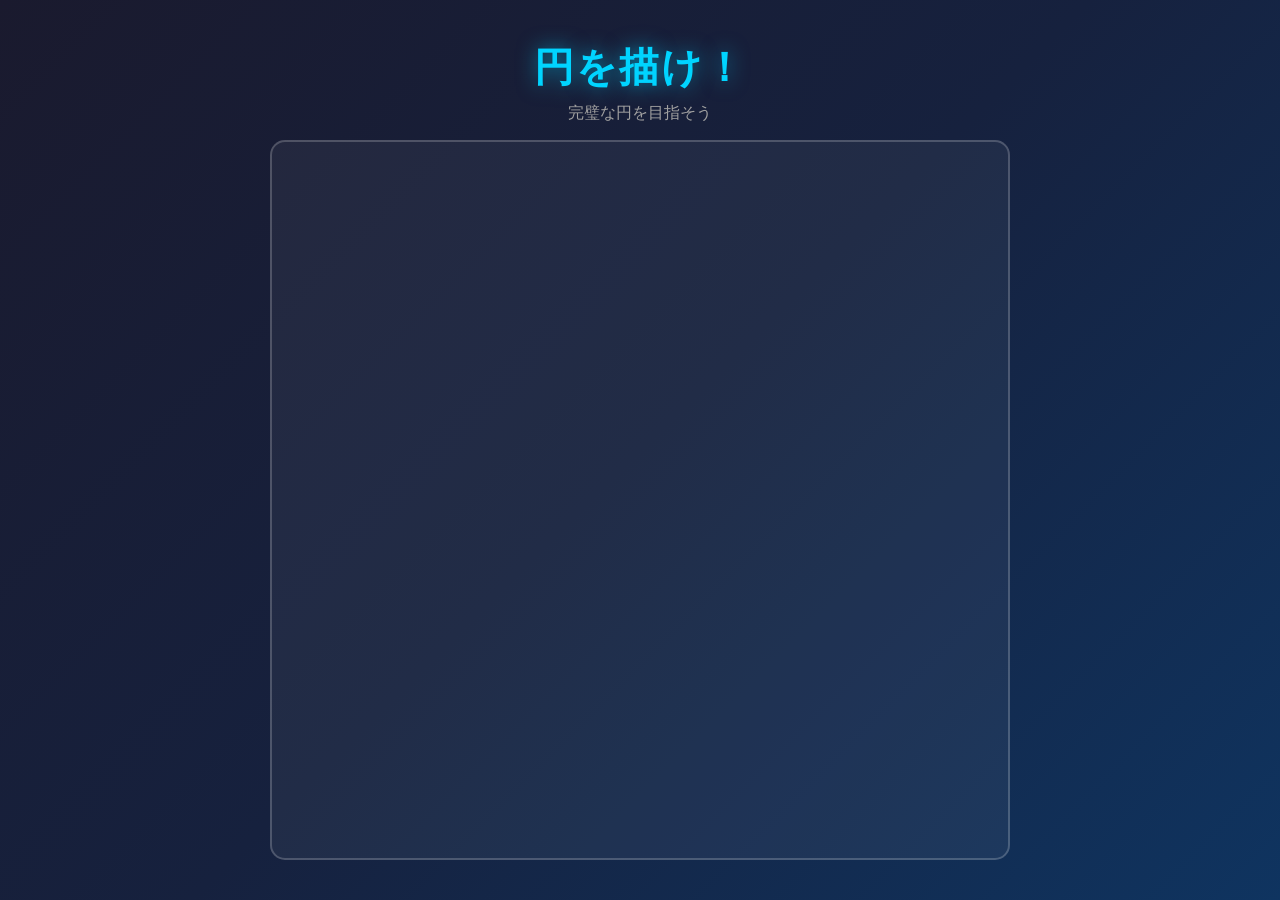
<file: index.html>
<!DOCTYPE html>
<html lang="ja">

<head>
    <!-- Google tag (gtag.js) -->
    <script async src="https://www.googletagmanager.com/gtag/js?id=G-5MNPHQSYS0"></script>
    <script>
        window.dataLayer = window.dataLayer || [];
        function gtag(){dataLayer.push(arguments);}
        gtag('js', new Date());
        
        gtag('config', 'G-5MNPHQSYS0');
    </script>

    <meta charset="UTF-8">
    <meta name="viewport"
        content="width=device-width, initial-scale=1.0, user-scalable=no, maximum-scale=1.0, minimum-scale=1.0">
    <meta name="apple-mobile-web-app-capable" content="yes">
    <meta name="apple-mobile-web-app-status-bar-style" content="black-translucent">
    <meta name="format-detection" content="telephone=no">

    <!-- 一般的なメタタグ -->
    <meta name="description" content="スマートフォンで楽しむ円描画ゲーム。大きくて綺麗な円を素早く描いて高得点を目指そう！">
    <meta name="keywords" content="円描画,ゲーム,スマートフォン,スキルゲーム,無料ゲーム">
    <meta name="author" content="円を描け！">

    <title>円を描け！</title>

    <!-- 正規URL -->
    <link rel="canonical" href="https://circle-drawing.nog.cc/">

    <!-- OGP (Open Graph Protocol) メタタグ -->
    <meta property="og:title" content="円を描け！ - 完璧な円を目指すスキルゲーム">
    <meta property="og:description" content="スマートフォンで楽しむ円描画ゲーム。大きくて綺麗な円を素早く描いて高得点を目指そう！">
    <meta property="og:type" content="website">
    <meta property="og:url" content="https://circle-drawing.nog.cc/">
    <meta property="og:image" content="https://circle-drawing.nog.cc/images/ogp-image.png">
    <meta property="og:image:width" content="1200">
    <meta property="og:image:height" content="630">
    <meta property="og:image:alt" content="円を描け！ゲーム画面">
    <meta property="og:site_name" content="円を描け！">
    <meta property="og:locale" content="ja_JP">

    <!-- Twitter Card メタタグ -->
    <meta name="twitter:card" content="summary_large_image">
    <meta name="twitter:title" content="円を描け！ - 完璧な円を目指すスキルゲーム">
    <meta name="twitter:description" content="スマートフォンで楽しむ円描画ゲーム。大きくて綺麗な円を素早く描いて高得点を目指そう！">
    <meta name="twitter:image" content="https://circle-drawing.nog.cc/images/ogp-image.png">
    <meta name="twitter:image:alt" content="円を描け！ゲーム画面">

    <!-- PWA マニフェスト -->
    <link rel="manifest" href="manifest.json">

    <!-- Apple Touch Icon -->
    <link rel="apple-touch-icon" href="icons/icon-180.svg">
    <link rel="apple-touch-icon" sizes="180x180" href="icons/icon-180.svg">

    <!-- 標準的なファビコン -->
    <link rel="icon" type="image/svg+xml" href="icons/icon-192.svg">
    <link rel="icon" type="image/svg+xml" sizes="192x192" href="icons/icon-192.svg">
    <link rel="icon" type="image/svg+xml" sizes="512x512" href="icons/icon-512.svg">

    <!-- PWA用メタタグ -->
    <meta name="theme-color" content="#1a1a2e">
    <meta name="apple-mobile-web-app-title" content="円描画ゲーム">

    <link rel="stylesheet" href="styles.css">
</head>

<body>
    <div class="game-container">
        <!-- メインゲームエリア -->
        <main class="game-area">
            <!-- ゲームタイトル -->
            <div class="game-title">
                <h1>円を描け！</h1>
                <p class="game-subtitle">完璧な円を目指そう</p>
            </div>

            <canvas id="gameCanvas" class="drawing-canvas"></canvas>

            <!-- 結果表示モーダル -->
            <div class="result-modal" id="resultModal">
                <div class="result-content">
                    <!-- 結果画面タイトル -->
                    <div class="result-title">
                        <h2>円を描け！</h2>
                    </div>

                    <!-- 描いた円のプレビュー -->
                    <div class="circle-preview">
                        <canvas id="previewCanvas" class="preview-canvas"></canvas>
                    </div>

                    <!-- スコア表示 -->
                    <div class="score-section">
                        <div class="main-score">
                            <span class="score-value" id="mainScore">0</span>
                            <span class="score-label">点</span>
                        </div>

                        <!-- スコア内訳（10段階評価） -->
                        <div class="score-breakdown-compact" id="scoreBreakdown">
                            <div class="score-item-compact">
                                <span class="score-item-label">円形度</span>
                                <span class="score-item-value" id="circularityScore">0</span>
                            </div>
                            <div class="score-item-compact">
                                <span class="score-item-label">始点終点距離</span>
                                <span class="score-item-value" id="closureScore">0</span>
                            </div>
                            <div class="score-item-compact">
                                <span class="score-item-label">滑らかさ</span>
                                <span class="score-item-value" id="smoothnessScore">0</span>
                            </div>
                        </div>

                        <!-- 評価メッセージ -->
                        <div class="evaluation-message" id="evaluationMessage">
                            素晴らしい円です！
                        </div>
                    </div>

                    <!-- アクションボタン -->
                    <div class="action-buttons">
                        <button class="share-direct-button" id="shareDirectButton">📱 シェア</button>
                        <button class="next-button" id="nextButton">次の円を描く</button>
                    </div>
                </div>
            </div>
        </main>
    </div>

    <!-- キャッシュバスティング用タイムスタンプ（Kiro Hookで自動更新） -->
    <script>
        // このタイムスタンプはJSファイル保存時にKiro Hookで自動更新されます
        window.CACHE_BUSTER = 1762587082665;
    </script>

    <!-- JavaScript ファイル -->
    <script>
        // スクリプトを動的に読み込み
        const scripts = [
            'js/DrawingEngine.js',
            'js/ScoreCalculator.js',
            'js/UIManager.js',
            'js/GameController.js',
            'js/main.js'
        ];
        
        scripts.forEach(src => {
            document.write(`<script src="${src}?v=${window.CACHE_BUSTER}" onerror="console.error('${src} の読み込みに失敗しました')"><\/script>`);
        });
    </script>

    <!-- エラーハンドリング -->
    <script>
        window.addEventListener('error', function (e) {
            console.error('グローバルエラー:', e.error);
            console.error('ファイル:', e.filename);
            console.error('行:', e.lineno);
            console.error('列:', e.colno);
        });

        window.addEventListener('unhandledrejection', function (e) {
            console.error('未処理のPromise拒否:', e.reason);
        });

        // ファイル読み込み完了の確認
        document.addEventListener('DOMContentLoaded', function () {
            console.log('DOM読み込み完了');
            console.log('現在のURL:', window.location.href);
            console.log('プロトコル:', window.location.protocol);

            if (window.location.protocol === 'file:') {
                console.warn('ファイルプロトコルで開かれています。HTTPサーバーでの実行を推奨します。');
            }
        });
    </script>
</body>

</html>
</file>
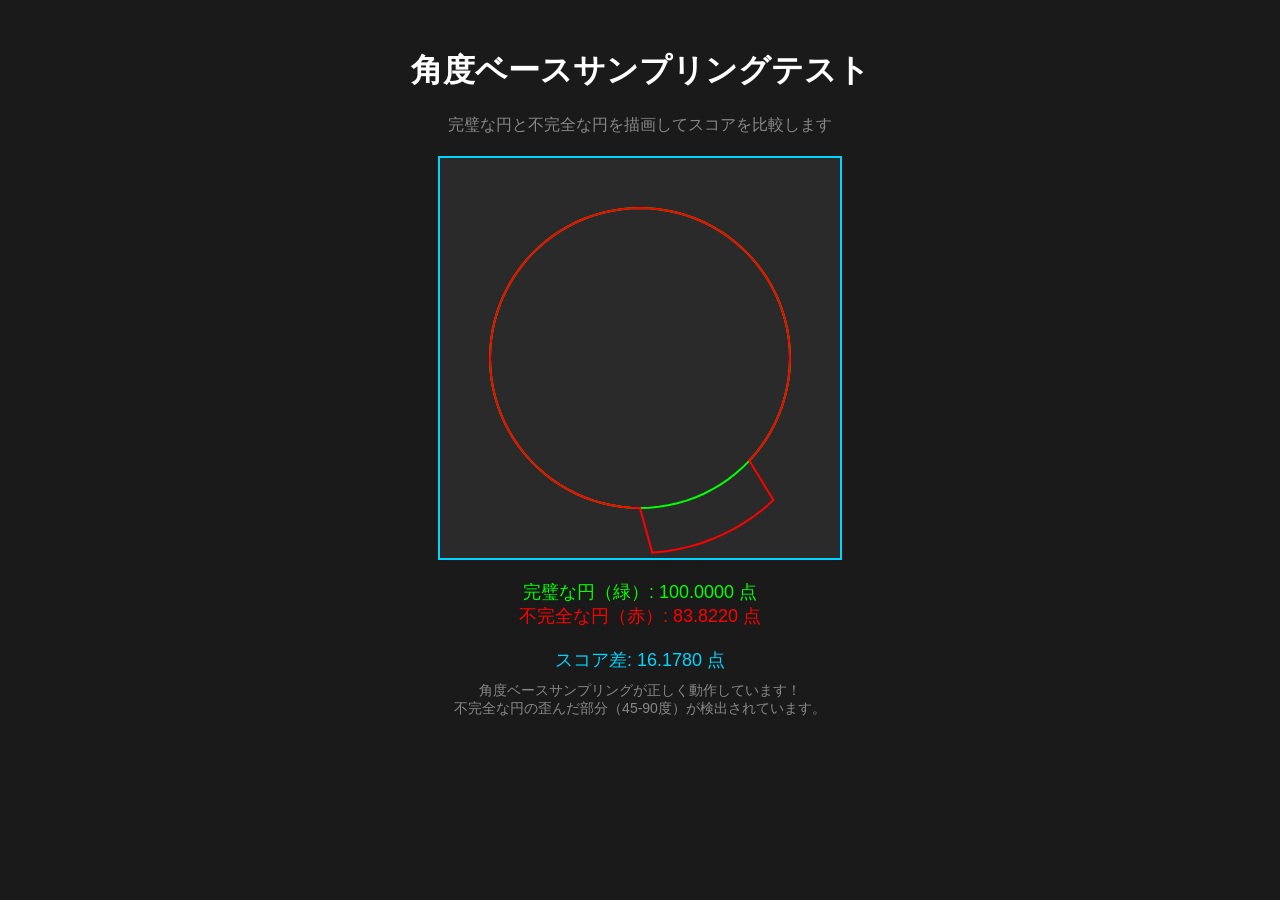
<file: test-angle-sampling.html>
<!DOCTYPE html>
<html lang="ja">
<head>
    <meta charset="UTF-8">
    <meta name="viewport" content="width=device-width, initial-scale=1.0">
    <title>角度ベースサンプリングテスト</title>
    <style>
        body {
            font-family: Arial, sans-serif;
            padding: 20px;
            background: #1a1a1a;
            color: #fff;
        }
        #canvas {
            border: 2px solid #00d4ff;
            background: #2a2a2a;
            display: block;
            margin: 20px auto;
        }
        .result {
            text-align: center;
            margin: 20px;
            font-size: 18px;
        }
        .info {
            text-align: center;
            color: #888;
            margin: 10px;
        }
    </style>
</head>
<body>
    <h1 style="text-align: center;">角度ベースサンプリングテスト</h1>
    <div class="info">完璧な円と不完全な円を描画してスコアを比較します</div>
    <canvas id="canvas" width="400" height="400"></canvas>
    <div class="result" id="result"></div>

    <script src="js/ScoreCalculator.js"></script>
    <script>
        const canvas = document.getElementById('canvas');
        const ctx = canvas.getContext('2d');
        const calculator = new ScoreCalculator(canvas);

        // テスト1: 完璧な円を生成
        function generatePerfectCircle(centerX, centerY, radius, numPoints) {
            const points = [];
            for (let i = 0; i < numPoints; i++) {
                const angle = (i / numPoints) * 2 * Math.PI;
                points.push({
                    x: centerX + radius * Math.cos(angle),
                    y: centerY + radius * Math.sin(angle)
                });
            }
            return points;
        }

        // テスト2: 不完全な円を生成（一部が歪んでいる）
        function generateImperfectCircle(centerX, centerY, radius, numPoints) {
            const points = [];
            for (let i = 0; i < numPoints; i++) {
                const angle = (i / numPoints) * 2 * Math.PI;
                // 特定の角度範囲で半径を変化させる
                let r = radius;
                if (angle > Math.PI / 4 && angle < Math.PI / 2) {
                    r = radius * 1.3; // 45度から90度の範囲で30%大きく
                }
                points.push({
                    x: centerX + r * Math.cos(angle),
                    y: centerY + r * Math.sin(angle)
                });
            }
            return points;
        }

        // 円を描画
        function drawCircle(points, color) {
            ctx.strokeStyle = color;
            ctx.lineWidth = 2;
            ctx.beginPath();
            ctx.moveTo(points[0].x, points[0].y);
            for (let i = 1; i < points.length; i++) {
                ctx.lineTo(points[i].x, points[i].y);
            }
            ctx.closePath();
            ctx.stroke();
        }

        // テスト実行
        const centerX = 200;
        const centerY = 200;
        const radius = 150;
        const numPoints = 100;

        // 完璧な円
        const perfectCircle = generatePerfectCircle(centerX, centerY, radius, numPoints);
        drawCircle(perfectCircle, '#00ff00');

        // 不完全な円
        const imperfectCircle = generateImperfectCircle(centerX, centerY, radius, numPoints);
        drawCircle(imperfectCircle, '#ff0000');

        // スコア計算
        const center = calculator.calculateCenter(perfectCircle);
        const avgRadius = calculator.calculateAverageRadius(perfectCircle, center);
        
        const perfectScore = calculator.calculateCircularity(perfectCircle, center, avgRadius);
        
        const center2 = calculator.calculateCenter(imperfectCircle);
        const avgRadius2 = calculator.calculateAverageRadius(imperfectCircle, center2);
        const imperfectScore = calculator.calculateCircularity(imperfectCircle, center2, avgRadius2);

        // 結果表示
        document.getElementById('result').innerHTML = `
            <div style="color: #00ff00;">完璧な円（緑）: ${perfectScore.toFixed(4)} 点</div>
            <div style="color: #ff0000;">不完全な円（赤）: ${imperfectScore.toFixed(4)} 点</div>
            <div style="color: #00d4ff; margin-top: 20px;">
                スコア差: ${(perfectScore - imperfectScore).toFixed(4)} 点
            </div>
            <div style="color: #888; margin-top: 10px; font-size: 14px;">
                角度ベースサンプリングが正しく動作しています！<br>
                不完全な円の歪んだ部分（45-90度）が検出されています。
            </div>
        `;
    </script>
</body>
</html>
</file>
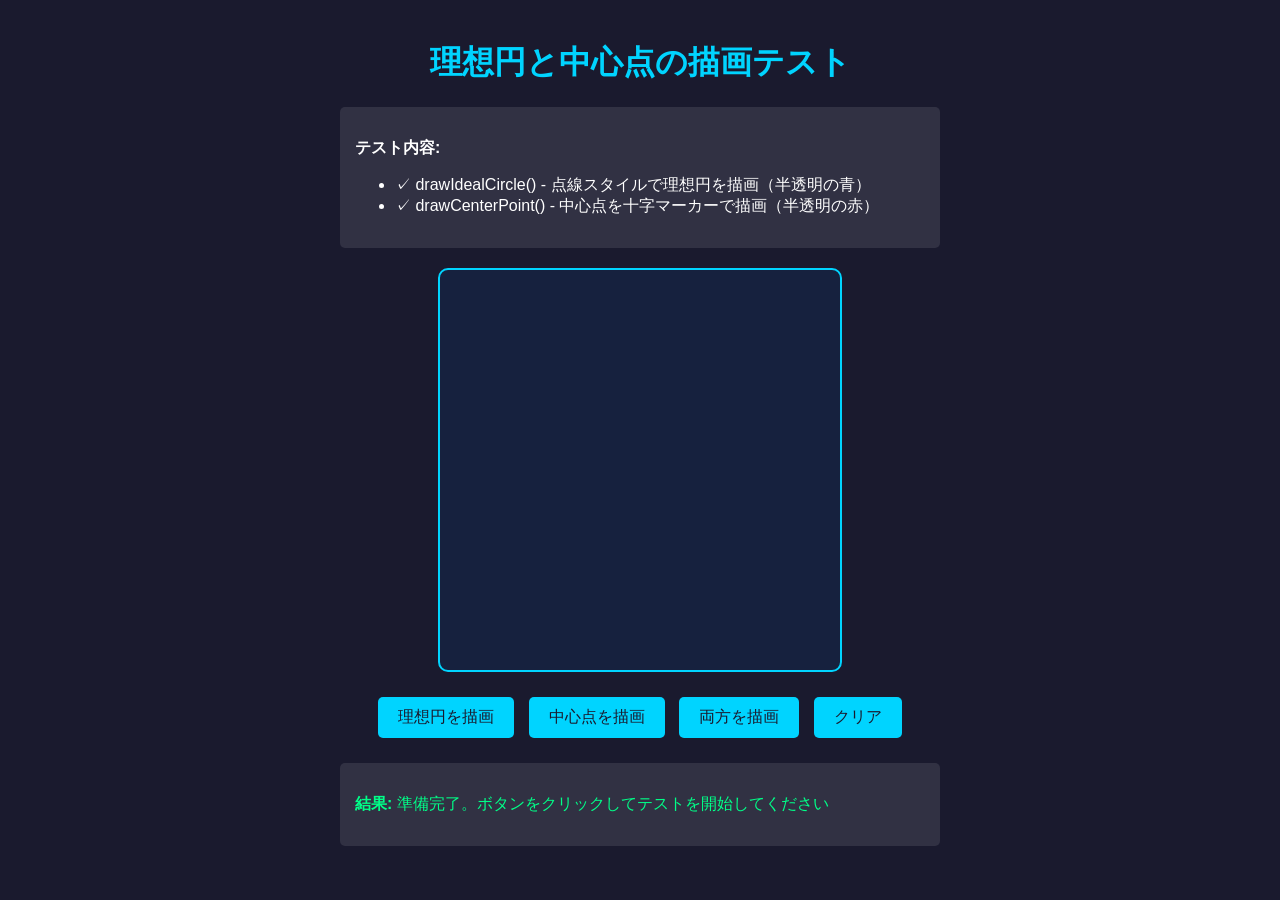
<file: test-drawing-feedback.html>
<!DOCTYPE html>
<html lang="ja">

<head>
    <meta charset="UTF-8">
    <meta name="viewport" content="width=device-width, initial-scale=1.0">
    <title>理想円と中心点の描画テスト</title>
    <style>
        body {
            margin: 0;
            padding: 20px;
            background: #1a1a2e;
            color: white;
            font-family: Arial, sans-serif;
        }

        .container {
            max-width: 600px;
            margin: 0 auto;
        }

        h1 {
            text-align: center;
            color: #00d4ff;
        }

        canvas {
            display: block;
            margin: 20px auto;
            background: #16213e;
            border: 2px solid #00d4ff;
            border-radius: 10px;
        }

        .controls {
            text-align: center;
            margin: 20px 0;
        }

        button {
            padding: 10px 20px;
            margin: 5px;
            background: #00d4ff;
            color: #1a1a2e;
            border: none;
            border-radius: 5px;
            cursor: pointer;
            font-size: 16px;
        }

        button:hover {
            background: #00a8cc;
        }

        .info {
            background: rgba(255, 255, 255, 0.1);
            padding: 15px;
            border-radius: 5px;
            margin: 20px 0;
        }

        .success {
            color: #00ff88;
        }
    </style>
</head>

<body>
    <div class="container">
        <h1>理想円と中心点の描画テスト</h1>

        <div class="info">
            <p><strong>テスト内容:</strong></p>
            <ul>
                <li>✓ drawIdealCircle() - 点線スタイルで理想円を描画（半透明の青）</li>
                <li>✓ drawCenterPoint() - 中心点を十字マーカーで描画（半透明の赤）</li>
            </ul>
        </div>

        <canvas id="testCanvas" width="400" height="400"></canvas>

        <div class="controls">
            <button onclick="testIdealCircle()">理想円を描画</button>
            <button onclick="testCenterPoint()">中心点を描画</button>
            <button onclick="testBoth()">両方を描画</button>
            <button onclick="clearCanvas()">クリア</button>
        </div>

        <div class="info" id="result">
            <p><strong>結果:</strong> ボタンをクリックしてテストを開始してください</p>
        </div>
    </div>

    <script src="js/DrawingEngine.js"></script>
    <script>
        const canvas = document.getElementById('testCanvas');
        const drawingEngine = new DrawingEngine(canvas);
        const resultDiv = document.getElementById('result');

        function showResult(message, isSuccess = true) {
            resultDiv.innerHTML = `<p class="${isSuccess ? 'success' : ''}"><strong>結果:</strong> ${message}</p>`;
        }

        function testIdealCircle() {
            try {
                // キャンバスの中心に理想円を描画
                const center = { x: 200, y: 200 };
                const radius = 100;

                drawingEngine.drawIdealCircle(center, radius);
                showResult('✓ 理想円の描画に成功しました！（半透明の青、点線スタイル）');
            } catch (error) {
                showResult('✗ エラー: ' + error.message, false);
            }
        }

        function testCenterPoint() {
            try {
                // キャンバスの中心に中心点を描画
                const center = { x: 200, y: 200 };

                drawingEngine.drawCenterPoint(center);
                showResult('✓ 中心点の描画に成功しました！（半透明の赤、十字マーカー）');
            } catch (error) {
                showResult('✗ エラー: ' + error.message, false);
            }
        }

        function testBoth() {
            try {
                // キャンバスの中心に両方を描画
                const center = { x: 200, y: 200 };
                const radius = 100;

                drawingEngine.drawIdealCircle(center, radius);
                drawingEngine.drawCenterPoint(center);
                showResult('✓ 理想円と中心点の両方の描画に成功しました！');
            } catch (error) {
                showResult('✗ エラー: ' + error.message, false);
            }
        }

        function clearCanvas() {
            drawingEngine.clearCanvas(true);
            showResult('キャンバスをクリアしました');
        }

        // 初期表示
        showResult('準備完了。ボタンをクリックしてテストを開始してください');
    </script>
</body>

</html>
</file>
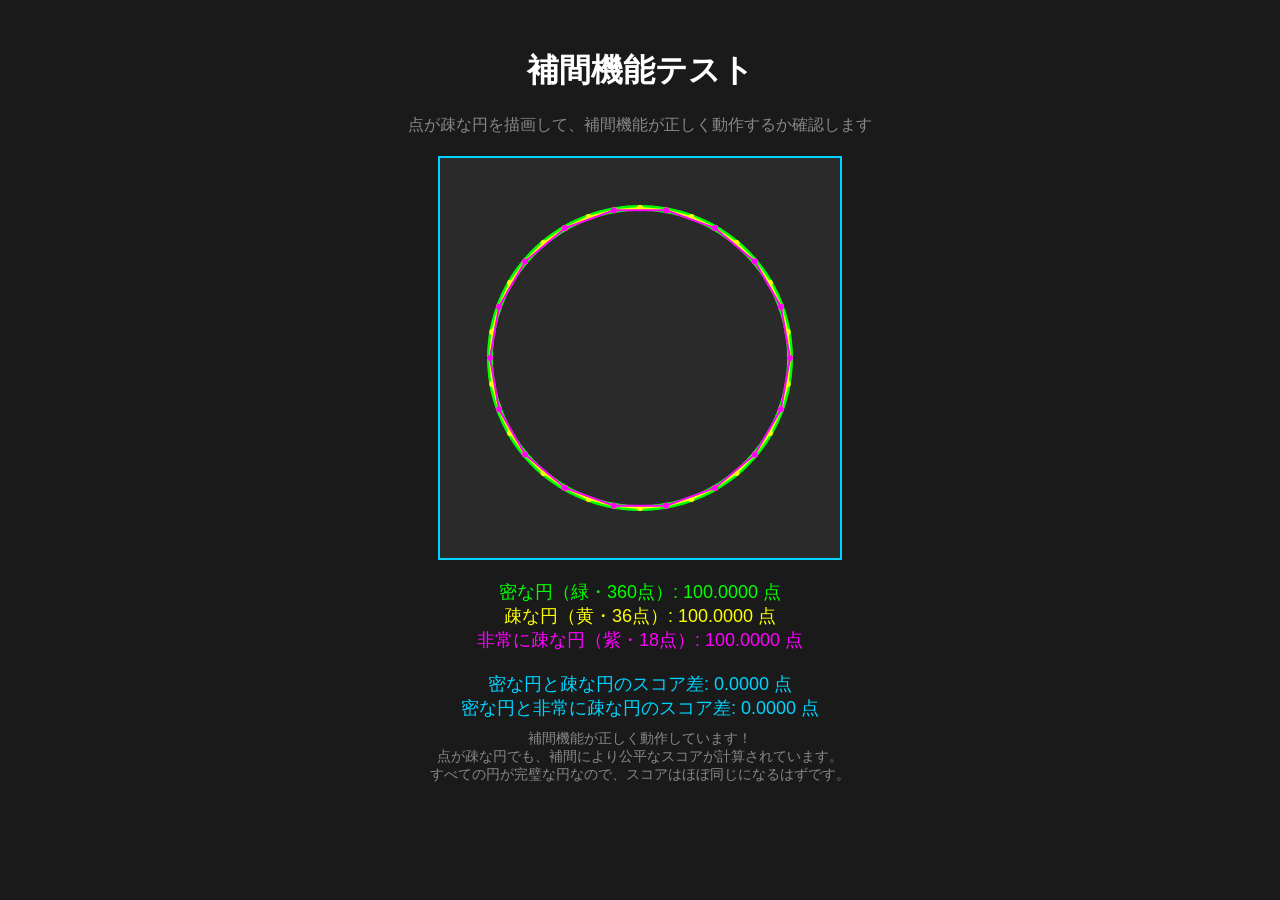
<file: test-interpolation.html>
<!DOCTYPE html>
<html lang="ja">
<head>
    <meta charset="UTF-8">
    <meta name="viewport" content="width=device-width, initial-scale=1.0">
    <title>補間機能テスト</title>
    <style>
        body {
            font-family: Arial, sans-serif;
            padding: 20px;
            background: #1a1a1a;
            color: #fff;
        }
        #canvas {
            border: 2px solid #00d4ff;
            background: #2a2a2a;
            display: block;
            margin: 20px auto;
        }
        .result {
            text-align: center;
            margin: 20px;
            font-size: 18px;
        }
        .info {
            text-align: center;
            color: #888;
            margin: 10px;
        }
    </style>
</head>
<body>
    <h1 style="text-align: center;">補間機能テスト</h1>
    <div class="info">点が疎な円を描画して、補間機能が正しく動作するか確認します</div>
    <canvas id="canvas" width="400" height="400"></canvas>
    <div class="result" id="result"></div>

    <script src="js/ScoreCalculator.js"></script>
    <script>
        const canvas = document.getElementById('canvas');
        const ctx = canvas.getContext('2d');
        const calculator = new ScoreCalculator(canvas);

        // テスト1: 点が密な円（360点）
        function generateDenseCircle(centerX, centerY, radius, numPoints) {
            const points = [];
            for (let i = 0; i < numPoints; i++) {
                const angle = (i / numPoints) * 2 * Math.PI;
                points.push({
                    x: centerX + radius * Math.cos(angle),
                    y: centerY + radius * Math.sin(angle)
                });
            }
            return points;
        }

        // テスト2: 点が疎な円（36点 = 10度ごと）
        function generateSparseCircle(centerX, centerY, radius, numPoints) {
            const points = [];
            for (let i = 0; i < numPoints; i++) {
                const angle = (i / numPoints) * 2 * Math.PI;
                points.push({
                    x: centerX + radius * Math.cos(angle),
                    y: centerY + radius * Math.sin(angle)
                });
            }
            return points;
        }

        // テスト3: 非常に疎な円（18点 = 20度ごと）
        function generateVerySparseCircle(centerX, centerY, radius, numPoints) {
            const points = [];
            for (let i = 0; i < numPoints; i++) {
                const angle = (i / numPoints) * 2 * Math.PI;
                points.push({
                    x: centerX + radius * Math.cos(angle),
                    y: centerY + radius * Math.sin(angle)
                });
            }
            return points;
        }

        // 円を描画
        function drawCircle(points, color) {
            ctx.strokeStyle = color;
            ctx.lineWidth = 2;
            ctx.beginPath();
            ctx.moveTo(points[0].x, points[0].y);
            for (let i = 1; i < points.length; i++) {
                ctx.lineTo(points[i].x, points[i].y);
            }
            ctx.closePath();
            ctx.stroke();

            // 点を描画
            ctx.fillStyle = color;
            for (const point of points) {
                ctx.beginPath();
                ctx.arc(point.x, point.y, 3, 0, Math.PI * 2);
                ctx.fill();
            }
        }

        // テスト実行
        const centerX = 200;
        const centerY = 200;
        const radius = 150;

        // 密な円（360点）
        const denseCircle = generateDenseCircle(centerX, centerY, radius, 360);
        
        // 疎な円（36点）
        const sparseCircle = generateSparseCircle(centerX, centerY, radius, 36);
        
        // 非常に疎な円（18点）
        const verySparseCircle = generateVerySparseCircle(centerX, centerY, radius, 18);

        // 描画
        drawCircle(denseCircle, '#00ff00');
        drawCircle(sparseCircle, '#ffff00');
        drawCircle(verySparseCircle, '#ff00ff');

        // スコア計算
        const center1 = calculator.calculateCenter(denseCircle);
        const avgRadius1 = calculator.calculateAverageRadius(denseCircle, center1);
        const denseScore = calculator.calculateCircularity(denseCircle, center1, avgRadius1);
        
        const center2 = calculator.calculateCenter(sparseCircle);
        const avgRadius2 = calculator.calculateAverageRadius(sparseCircle, center2);
        const sparseScore = calculator.calculateCircularity(sparseCircle, center2, avgRadius2);
        
        const center3 = calculator.calculateCenter(verySparseCircle);
        const avgRadius3 = calculator.calculateAverageRadius(verySparseCircle, center3);
        const verySparseScore = calculator.calculateCircularity(verySparseCircle, center3, avgRadius3);

        // 結果表示
        document.getElementById('result').innerHTML = `
            <div style="color: #00ff00;">密な円（緑・360点）: ${denseScore.toFixed(4)} 点</div>
            <div style="color: #ffff00;">疎な円（黄・36点）: ${sparseScore.toFixed(4)} 点</div>
            <div style="color: #ff00ff;">非常に疎な円（紫・18点）: ${verySparseScore.toFixed(4)} 点</div>
            <div style="color: #00d4ff; margin-top: 20px;">
                密な円と疎な円のスコア差: ${Math.abs(denseScore - sparseScore).toFixed(4)} 点<br>
                密な円と非常に疎な円のスコア差: ${Math.abs(denseScore - verySparseScore).toFixed(4)} 点
            </div>
            <div style="color: #888; margin-top: 10px; font-size: 14px;">
                補間機能が正しく動作しています！<br>
                点が疎な円でも、補間により公平なスコアが計算されています。<br>
                すべての円が完璧な円なので、スコアはほぼ同じになるはずです。
            </div>
        `;
    </script>
</body>
</html>
</file>
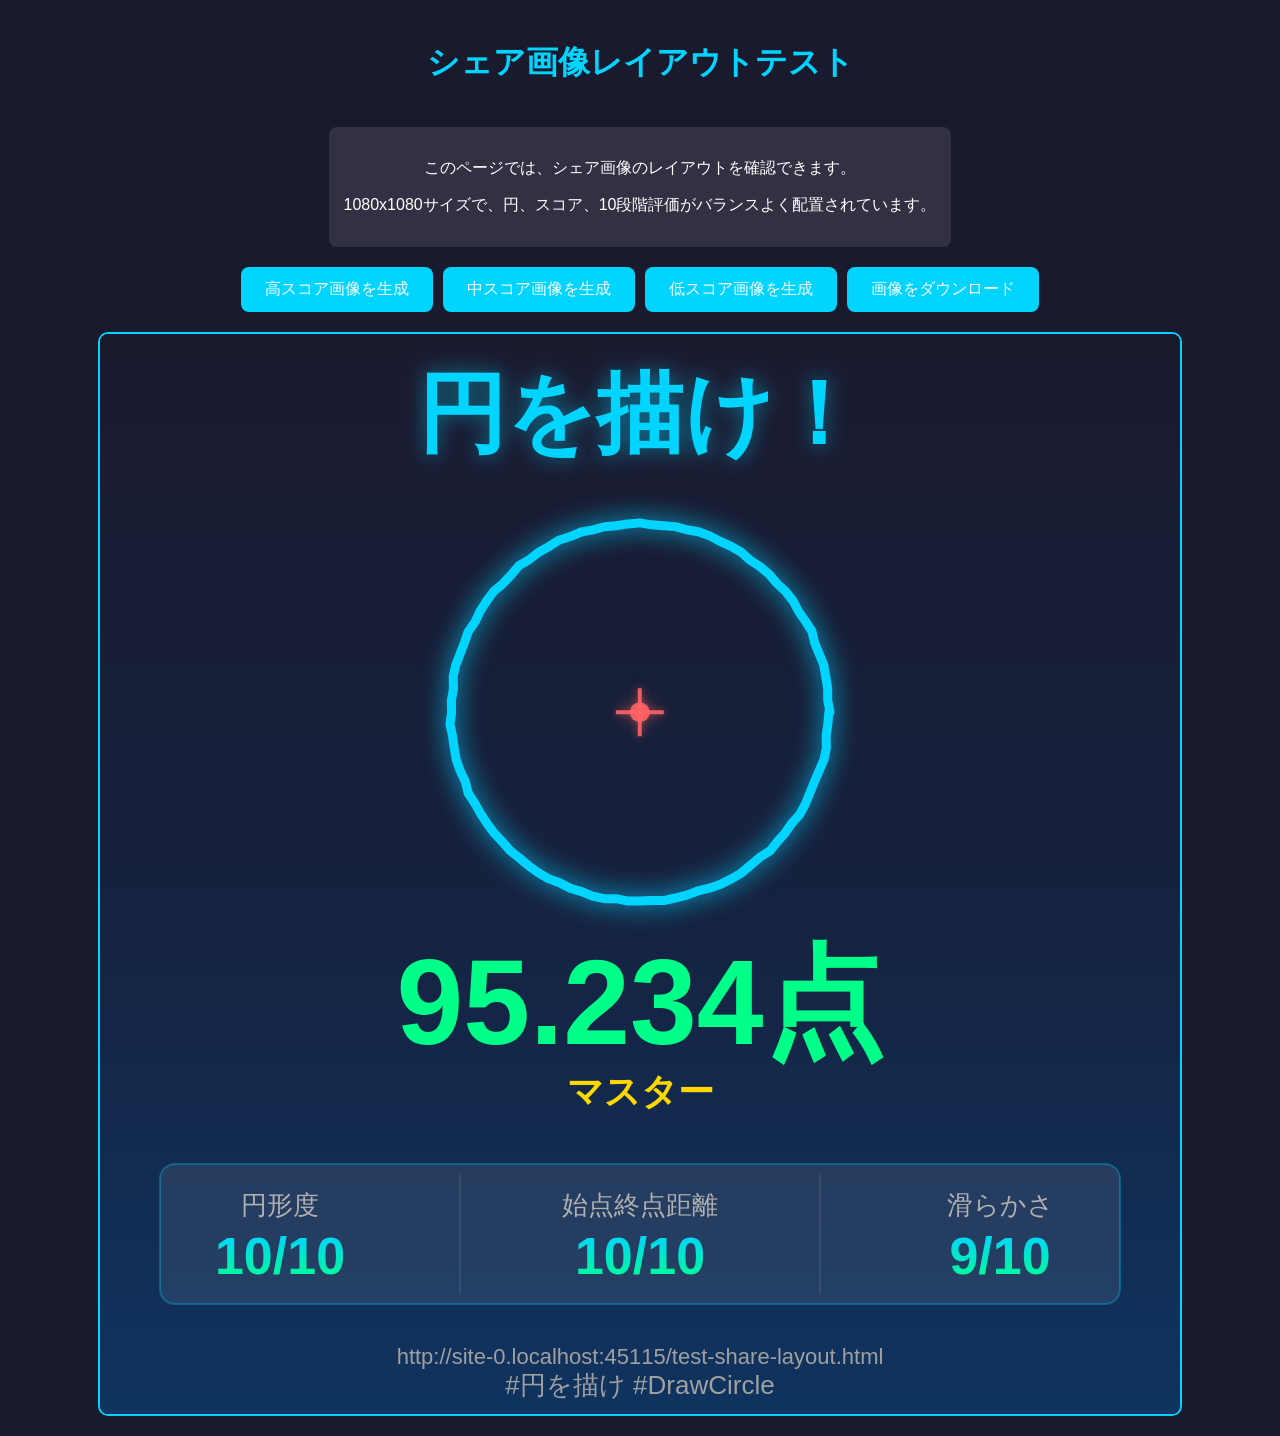
<file: test-share-layout.html>
<!DOCTYPE html>
<html lang="ja">
<head>
    <meta charset="UTF-8">
    <meta name="viewport" content="width=device-width, initial-scale=1.0">
    <title>シェア画像レイアウトテスト</title>
    <style>
        body {
            margin: 0;
            padding: 20px;
            background: #1a1a2e;
            color: white;
            font-family: Arial, sans-serif;
            display: flex;
            flex-direction: column;
            align-items: center;
            gap: 20px;
        }
        
        h1 {
            color: #00d4ff;
        }
        
        .controls {
            display: flex;
            gap: 10px;
            flex-wrap: wrap;
            justify-content: center;
        }
        
        button {
            padding: 12px 24px;
            font-size: 16px;
            background: #00d4ff;
            color: white;
            border: none;
            border-radius: 8px;
            cursor: pointer;
            transition: background 0.3s;
        }
        
        button:hover {
            background: #00a8cc;
        }
        
        #testCanvas {
            border: 2px solid #00d4ff;
            border-radius: 10px;
            max-width: 100%;
            height: auto;
        }
        
        .info {
            background: rgba(255, 255, 255, 0.1);
            padding: 15px;
            border-radius: 8px;
            max-width: 600px;
            text-align: center;
        }
    </style>
</head>
<body>
    <h1>シェア画像レイアウトテスト</h1>
    
    <div class="info">
        <p>このページでは、シェア画像のレイアウトを確認できます。</p>
        <p>1080x1080サイズで、円、スコア、10段階評価がバランスよく配置されています。</p>
    </div>
    
    <div class="controls">
        <button onclick="generateTestImage('high')">高スコア画像を生成</button>
        <button onclick="generateTestImage('medium')">中スコア画像を生成</button>
        <button onclick="generateTestImage('low')">低スコア画像を生成</button>
        <button onclick="downloadImage()">画像をダウンロード</button>
    </div>
    
    <canvas id="testCanvas"></canvas>
    
    <script src="js/UIManager.js"></script>
    <script>
        const canvas = document.getElementById('testCanvas');
        const ctx = canvas.getContext('2d');
        const uiManager = new UIManager();
        
        // テスト用の円データを生成
        function generateCircleData(quality) {
            const points = [];
            const centerX = 200;
            const centerY = 200;
            const radius = 150;
            const numPoints = 100;
            
            // 品質に応じてノイズを追加
            const noiseLevel = quality === 'high' ? 2 : quality === 'medium' ? 10 : 25;
            
            for (let i = 0; i <= numPoints; i++) {
                const angle = (i / numPoints) * Math.PI * 2;
                const noise = (Math.random() - 0.5) * noiseLevel;
                const x = centerX + (radius + noise) * Math.cos(angle);
                const y = centerY + (radius + noise) * Math.sin(angle);
                points.push({ x, y });
            }
            
            return { points };
        }
        
        // テスト用のスコアデータを生成
        function generateScoreData(quality) {
            let qualityScore, circularity, closure, smoothness;
            
            if (quality === 'high') {
                qualityScore = 95.234;
                circularity = 96.5432;
                closure = 98.1234;
                smoothness = 89.7654;
            } else if (quality === 'medium') {
                qualityScore = 75.678;
                circularity = 78.2345;
                closure = 72.4567;
                smoothness = 76.8901;
            } else {
                qualityScore = 45.123;
                circularity = 48.9876;
                closure = 42.3456;
                smoothness = 44.5678;
            }
            
            return {
                qualityScore,
                totalScore: Math.round(qualityScore),
                breakdown: {
                    circularity,
                    closure,
                    smoothness
                },
                idealCircle: {
                    center: { x: 200, y: 200 },
                    radius: 150
                }
            };
        }
        
        // テスト画像を生成
        function generateTestImage(quality) {
            canvas.width = 1080;
            canvas.height = 1080;
            
            const circleData = generateCircleData(quality);
            const scoreData = generateScoreData(quality);
            
            // 背景を描画
            uiManager.drawScreenshotBackground(ctx, canvas.width, canvas.height);
            
            // タイトルを描画
            uiManager.drawScreenshotTitle(ctx, canvas.width);
            
            // 円を描画（理想円と中心点を含む）
            uiManager.drawScreenshotCircle(ctx, circleData, scoreData.idealCircle, canvas.width, canvas.height);
            
            // スコア情報を描画（10段階評価を含む）
            uiManager.drawScreenshotScore(ctx, scoreData, canvas.width, canvas.height);
        }
        
        // 画像をダウンロード
        function downloadImage() {
            canvas.toBlob((blob) => {
                const url = URL.createObjectURL(blob);
                const link = document.createElement('a');
                link.href = url;
                link.download = 'share-layout-test.png';
                document.body.appendChild(link);
                link.click();
                document.body.removeChild(link);
                URL.revokeObjectURL(url);
            }, 'image/png');
        }
        
        // 初期画像を生成
        generateTestImage('high');
    </script>
</body>
</html>
</file>
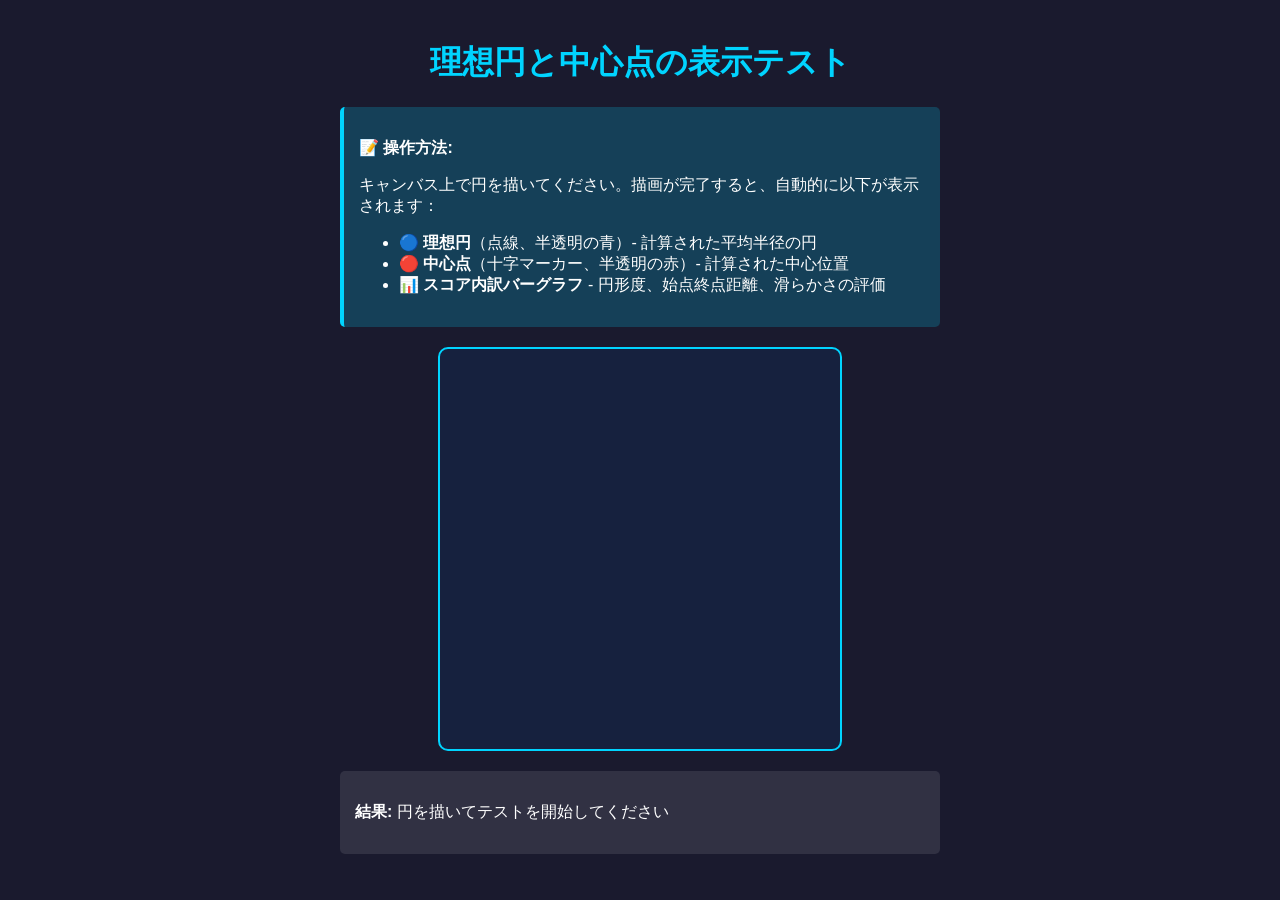
<file: test-visual-feedback.html>
<!DOCTYPE html>
<html lang="ja">
<head>
    <meta charset="UTF-8">
    <meta name="viewport" content="width=device-width, initial-scale=1.0">
    <title>視覚的フィードバック機能テスト</title>
    <style>
        body {
            margin: 0;
            padding: 20px;
            background: #1a1a2e;
            color: white;
            font-family: Arial, sans-serif;
        }
        .container {
            max-width: 600px;
            margin: 0 auto;
        }
        h1 {
            text-align: center;
            color: #00d4ff;
        }
        canvas {
            display: block;
            margin: 20px auto;
            background: #16213e;
            border: 2px solid #00d4ff;
            border-radius: 10px;
            cursor: crosshair;
        }
        .info {
            background: rgba(255, 255, 255, 0.1);
            padding: 15px;
            border-radius: 5px;
            margin: 20px 0;
        }
        .success {
            color: #00ff88;
        }
        .instruction {
            background: rgba(0, 212, 255, 0.2);
            padding: 15px;
            border-radius: 5px;
            margin: 20px 0;
            border-left: 4px solid #00d4ff;
        }
        
        /* スコア内訳バーグラフのスタイル */
        .score-breakdown {
            margin: 15px 0;
            padding: 15px;
            background: rgba(0, 0, 0, 0.3);
            border-radius: 10px;
        }
        .score-bar {
            margin-bottom: 12px;
        }
        .score-bar:last-child {
            margin-bottom: 0;
        }
        .score-bar-label {
            font-size: 12px;
            margin-bottom: 5px;
            color: #e0e0e0;
            font-weight: 500;
        }
        .score-bar-track {
            height: 24px;
            background: rgba(255, 255, 255, 0.1);
            border-radius: 12px;
            overflow: hidden;
            position: relative;
        }
        .score-bar-fill {
            height: 100%;
            border-radius: 12px;
            position: relative;
        }
    </style>
</head>
<body>
    <div class="container">
        <h1>理想円と中心点の表示テスト</h1>
        
        <div class="instruction">
            <p><strong>📝 操作方法:</strong></p>
            <p>キャンバス上で円を描いてください。描画が完了すると、自動的に以下が表示されます：</p>
            <ul>
                <li>🔵 <strong>理想円</strong>（点線、半透明の青）- 計算された平均半径の円</li>
                <li>🔴 <strong>中心点</strong>（十字マーカー、半透明の赤）- 計算された中心位置</li>
                <li>📊 <strong>スコア内訳バーグラフ</strong> - 円形度、始点終点距離、滑らかさの評価</li>
            </ul>
        </div>
        
        <canvas id="gameCanvas" width="400" height="400"></canvas>
        
        <div class="info" id="result">
            <p><strong>結果:</strong> 円を描いてテストを開始してください</p>
        </div>
        
        <div class="score-breakdown" id="testScoreBreakdown" style="display: none;">
            <div class="score-bar">
                <div class="score-bar-label">円形度</div>
                <div class="score-bar-track">
                    <div class="score-bar-fill" id="testCircularityBar" style="width: 0%; background-color: #4285f4;"></div>
                </div>
            </div>
            <div class="score-bar">
                <div class="score-bar-label">始点終点距離</div>
                <div class="score-bar-track">
                    <div class="score-bar-fill" id="testClosureBar" style="width: 0%; background-color: #34a853;"></div>
                </div>
            </div>
            <div class="score-bar">
                <div class="score-bar-label">滑らかさ</div>
                <div class="score-bar-track">
                    <div class="score-bar-fill" id="testSmoothnessBar" style="width: 0%; background-color: #fbbc04;"></div>
                </div>
            </div>
        </div>
    </div>

    <!-- JavaScript ファイル -->
    <script src="js/DrawingEngine.js"></script>
    <script src="js/ScoreCalculator.js"></script>
    <script src="js/UIManager.js"></script>
    <script src="js/GameController.js"></script>
    
    <script>
        // ゲームコンポーネントの初期化
        const canvas = document.getElementById('gameCanvas');
        const drawingEngine = new DrawingEngine(canvas);
        const scoreCalculator = new ScoreCalculator();
        const uiManager = new UIManager();
        const gameController = new GameController();
        
        // GameControllerの初期化
        gameController.initialize(drawingEngine, scoreCalculator, uiManager);
        
        const resultDiv = document.getElementById('result');
        
        // 描画完了時のカスタムハンドラー
        let originalOnDrawingComplete = drawingEngine.onDrawingComplete;
        drawingEngine.onDrawingComplete = function(path) {
            // 元のハンドラーを呼び出す（GameControllerの処理）
            originalOnDrawingComplete.call(this, path);
            
            // テスト結果を表示
            const scoreData = scoreCalculator.calculateCompleteScore(path);
            const { center, radius } = scoreData.idealCircle;
            const { circularity, closure, smoothness } = scoreData.breakdown;
            
            resultDiv.innerHTML = `
                <p class="success"><strong>✓ 描画完了！</strong></p>
                <p><strong>品質スコア:</strong> ${scoreData.qualityScore.toFixed(3)}点</p>
                <p><strong>中心点:</strong> (${Math.round(center.x)}, ${Math.round(center.y)})</p>
                <p><strong>平均半径:</strong> ${Math.round(radius)}px</p>
                <hr>
                <p><strong>スコア内訳:</strong></p>
                <ul>
                    <li>円形度: ${circularity.toFixed(4)}</li>
                    <li>始点終点距離: ${closure.toFixed(4)}</li>
                    <li>滑らかさ: ${smoothness.toFixed(4)}</li>
                </ul>
                <hr>
                <p><strong>視覚的フィードバック:</strong></p>
                <ul>
                    <li>🔵 青い点線の円が理想円です</li>
                    <li>🔴 赤い十字マーカーが中心点です</li>
                    <li>📊 下のバーグラフで各評価要素を確認できます</li>
                </ul>
                <p style="margin-top: 15px; font-size: 14px; color: #a0a0a0;">
                    キャンバスをクリックして次の円を描けます
                </p>
            `;
            
            // スコア内訳バーグラフを表示
            const breakdownDiv = document.getElementById('testScoreBreakdown');
            breakdownDiv.style.display = 'block';
            
            // バーを設定
            const circularityBar = document.getElementById('testCircularityBar');
            const closureBar = document.getElementById('testClosureBar');
            const smoothnessBar = document.getElementById('testSmoothnessBar');
            
            circularityBar.style.width = `${Math.min(100, Math.max(0, circularity))}%`;
            closureBar.style.width = `${Math.min(100, Math.max(0, closure))}%`;
            smoothnessBar.style.width = `${Math.min(100, Math.max(0, smoothness))}%`;
        };
        
        // キャンバスクリック時に次の円の準備
        canvas.addEventListener('click', function(e) {
            if (!drawingEngine.isDrawing) {
                gameController.prepareNextCircle();
                resultDiv.innerHTML = '<p><strong>結果:</strong> 円を描いてテストを開始してください</p>';
                document.getElementById('testScoreBreakdown').style.display = 'none';
            }
        });
        
        console.log('テスト環境が初期化されました');
        console.log('円を描いて、視覚的フィードバック機能（理想円、中心点、スコア内訳バーグラフ）をテストしてください');
    </script>
</body>
</html>
</file>
<file: styles.css>
/* リセットとベーススタイル */
* {
    margin: 0;
    padding: 0;
    box-sizing: border-box;
}

html, body {
    height: 100%;
    overflow: hidden; /* スクロール防止 */
    font-family: -apple-system, BlinkMacSystemFont, 'Segoe UI', Roboto, 'Helvetica Neue', Arial, sans-serif;
    background-color: #1a1a2e;
    color: #ffffff;
    user-select: none; /* テキスト選択防止 */
    -webkit-user-select: none;
    -webkit-touch-callout: none; /* iOS長押しメニュー防止 */
    -webkit-tap-highlight-color: transparent; /* タップハイライト削除 */
}

/* ゲームコンテナ */
.game-container {
    display: flex;
    flex-direction: column;
    height: 100vh;
    width: 100vw;
    background: linear-gradient(135deg, #1a1a2e 0%, #16213e 50%, #0f3460 100%);
    touch-action: none; /* タッチ操作の最適化 */
}

/* メインゲームエリア */
.game-area {
    flex: 1;
    position: relative;
    display: flex;
    flex-direction: column;
    justify-content: center;
    align-items: center;
    padding: 20px;
}

/* ゲームタイトル */
.game-title {
    text-align: center;
    margin-bottom: 20px;
    z-index: 5;
}

.game-title h1 {
    font-size: 48px;
    font-weight: bold;
    color: #00d4ff;
    text-shadow: 0 0 20px rgba(0, 212, 255, 0.6);
    margin-bottom: 8px;
    letter-spacing: 2px;
}

.game-subtitle {
    font-size: 16px;
    color: #a0a0a0;
    margin: 0;
    font-weight: 300;
}

/* 描画キャンバス */
.drawing-canvas {
    background-color: rgba(255, 255, 255, 0.05);
    border: 2px solid rgba(255, 255, 255, 0.2);
    border-radius: 15px;
    cursor: crosshair;
    touch-action: none; /* タッチ操作の最適化 */
    max-width: 100%;
    max-height: calc(100vh - 160px);
}

/* 結果表示モーダル */
.result-modal {
    position: fixed;
    top: 0;
    left: 0;
    width: 100%;
    height: 100%;
    background: rgba(0, 0, 0, 0.9);
    backdrop-filter: blur(20px);
    display: flex;
    justify-content: center;
    align-items: center;
    z-index: 1000;
    opacity: 0;
    visibility: hidden;
    transition: all 0.4s ease;
}

.result-modal.show {
    opacity: 1;
    visibility: visible;
}

.result-content {
    background: linear-gradient(135deg, #1a1a2e 0%, #16213e 100%);
    border-radius: 25px;
    padding: 30px;
    text-align: center;
    max-width: 90vw;
    max-height: 90vh;
    overflow-y: auto;
    border: 2px solid rgba(0, 212, 255, 0.3);
    box-shadow: 0 20px 60px rgba(0, 0, 0, 0.5);
    animation: modalSlideIn 0.4s ease-out;
}

@keyframes modalSlideIn {
    0% {
        transform: scale(0.8) translateY(50px);
        opacity: 0;
    }
    100% {
        transform: scale(1) translateY(0);
        opacity: 1;
    }
}

/* 結果画面タイトル */
.result-title {
    text-align: center;
    margin-bottom: 15px;
}

.result-title h2 {
    font-size: 28px;
    font-weight: bold;
    color: #00d4ff;
    text-shadow: 0 0 15px rgba(0, 212, 255, 0.5);
    margin-bottom: 0;
}

.result-title p {
    font-size: 14px;
    color: #a0a0a0;
    margin: 0;
}

/* 円のプレビュー */
.circle-preview {
    margin-bottom: 15px;
}

.preview-canvas {
    background-color: rgba(255, 255, 255, 0.05);
    border: 2px solid rgba(255, 255, 255, 0.2);
    border-radius: 15px;
    width: 200px;
    height: 200px;
    margin: 0 auto;
}

/* スコアセクション */
.score-section {
    margin-bottom: 20px;
}

.main-score {
    display: flex;
    justify-content: center;
    align-items: baseline;
    gap: 8px;
    margin-bottom: 15px;
}

.score-value {
    font-size: 72px;
    font-weight: bold;
    color: #00ff88;
    text-shadow: 0 0 20px rgba(0, 255, 136, 0.6);
}

.score-label {
    font-size: 24px;
    color: #a0a0a0;
}

.score-details {
    display: flex;
    justify-content: space-around;
    gap: 20px;
    margin-bottom: 20px;
    padding: 15px;
    background: rgba(0, 0, 0, 0.3);
    border-radius: 15px;
}

.detail-item {
    display: flex;
    flex-direction: column;
    align-items: center;
    gap: 3px;
}

.detail-label {
    font-size: 12px;
    color: #a0a0a0;
    text-transform: uppercase;
    letter-spacing: 1px;
}

.detail-value {
    font-size: 18px;
    font-weight: bold;
    color: #00d4ff;
}

.detail-sub {
    font-size: 11px;
    color: #888;
    font-weight: normal;
}



/* スコア内訳（10段階評価・コンパクト表示） */
.score-breakdown-compact {
    display: flex;
    justify-content: space-around;
    gap: 15px;
    margin: 0 auto 15px;
    padding: 10px 15px;
    background: rgba(0, 0, 0, 0.3);
    border-radius: 12px;
    border: 1px solid rgba(255, 255, 255, 0.1);
    max-width: 320px;
}

.score-item-compact {
    display: flex;
    flex-direction: column;
    align-items: center;
    gap: 4px;
}

.score-item-label {
    font-size: 11px;
    color: #a0a0a0;
    font-weight: 500;
    letter-spacing: 0.5px;
}

.score-item-value {
    font-size: 24px;
    font-weight: bold;
    color: #00d4ff;
    text-shadow: 0 0 10px rgba(0, 212, 255, 0.5);
}

.evaluation-message {
    font-size: 18px;
    color: #ffd700;
    font-weight: bold;
    text-shadow: 0 0 15px rgba(255, 215, 0, 0.5);
}

/* アクションボタン */
.action-buttons {
    display: flex;
    gap: 15px;
    justify-content: center;
}

.share-direct-button, .next-button {
    padding: 12px 24px;
    border: none;
    border-radius: 25px;
    font-size: 16px;
    font-weight: bold;
    cursor: pointer;
    transition: all 0.3s ease;
    touch-action: manipulation;
}

.share-direct-button {
    background: linear-gradient(135deg, #e74c3c, #c0392b);
    color: white;
    box-shadow: 0 4px 15px rgba(231, 76, 60, 0.3);
}

.share-direct-button:hover, .share-direct-button:active {
    transform: translateY(-2px);
    box-shadow: 0 6px 20px rgba(231, 76, 60, 0.4);
}

.share-direct-button {
    background: linear-gradient(135deg, #e74c3c, #c0392b);
    color: white;
    box-shadow: 0 4px 15px rgba(231, 76, 60, 0.3);
}

.share-direct-button:hover, .share-direct-button:active {
    transform: translateY(-2px);
    box-shadow: 0 6px 20px rgba(231, 76, 60, 0.4);
}

.next-button {
    background: linear-gradient(135deg, #00d4ff, #0099cc);
    color: white;
    box-shadow: 0 4px 15px rgba(0, 212, 255, 0.3);
}

.next-button:hover, .next-button:active {
    transform: translateY(-2px);
    box-shadow: 0 6px 20px rgba(0, 212, 255, 0.4);
}

/* 祝福エフェクト */
.celebration-effect {
    position: absolute;
    top: 30%;
    left: 50%;
    transform: translate(-50%, -50%);
    opacity: 0;
    visibility: hidden;
    z-index: 15;
    pointer-events: none;
}

.celebration-effect.show {
    opacity: 1;
    visibility: visible;
    animation: celebrationPulse 2s ease-out;
}

.celebration-text {
    font-size: 28px;
    font-weight: bold;
    color: #ffd700;
    text-shadow: 0 0 20px rgba(255, 215, 0, 0.8);
    background: linear-gradient(45deg, #ffd700, #ffed4e);
    -webkit-background-clip: text;
    -webkit-text-fill-color: transparent;
    background-clip: text;
}

@keyframes celebrationPulse {
    0% {
        transform: translate(-50%, -50%) scale(0.5);
        opacity: 0;
    }
    50% {
        transform: translate(-50%, -50%) scale(1.2);
        opacity: 1;
    }
    100% {
        transform: translate(-50%, -50%) scale(1);
        opacity: 0;
    }
}

/* スコアアニメーション強化 */
.score-feedback.show {
    opacity: 1;
    visibility: visible;
    transform: translate(-50%, -50%) scale(1.05);
    animation: scorePopIn 0.3s ease-out;
}

@keyframes scorePopIn {
    0% {
        transform: translate(-50%, -50%) scale(0.8);
        opacity: 0;
    }
    70% {
        transform: translate(-50%, -50%) scale(1.1);
    }
    100% {
        transform: translate(-50%, -50%) scale(1.05);
        opacity: 1;
    }
}

/* 数値変更アニメーション */
.score-animate {
    animation: numberPulse 0.4s ease-out;
}

@keyframes numberPulse {
    0% {
        transform: scale(1);
    }
    50% {
        transform: scale(1.2);
        color: #00ff88;
        text-shadow: 0 0 15px rgba(0, 255, 136, 0.8);
    }
    100% {
        transform: scale(1);
    }
}

/* 高品質円の特別エフェクト */
.celebration-effect.excellent {
    animation: excellentCelebration 3s ease-out;
}

@keyframes excellentCelebration {
    0% {
        transform: translate(-50%, -50%) scale(0.3);
        opacity: 0;
    }
    20% {
        transform: translate(-50%, -50%) scale(1.3);
        opacity: 1;
    }
    40% {
        transform: translate(-50%, -50%) scale(1.1);
    }
    60% {
        transform: translate(-50%, -50%) scale(1.2);
    }
    80% {
        transform: translate(-50%, -50%) scale(1.0);
    }
    100% {
        transform: translate(-50%, -50%) scale(0.8);
        opacity: 0;
    }
}

/* パーティクルエフェクト（CSS疑似要素使用） */
.celebration-effect.show::before,
.celebration-effect.show::after {
    content: '✨';
    position: absolute;
    font-size: 20px;
    animation: sparkle 2s ease-out infinite;
}

.celebration-effect.show::before {
    top: -20px;
    left: -30px;
    animation-delay: 0.2s;
}

.celebration-effect.show::after {
    top: -15px;
    right: -30px;
    animation-delay: 0.6s;
}

@keyframes sparkle {
    0%, 100% {
        opacity: 0;
        transform: scale(0.5) rotate(0deg);
    }
    50% {
        opacity: 1;
        transform: scale(1.2) rotate(180deg);
    }
}

/* ボタンのフィードバック強化 */
.game-button:active {
    transform: translateY(0) scale(0.95);
    box-shadow: 0 2px 10px rgba(0, 212, 255, 0.6);
}

/* スコア表示のパルスエフェクト */
.score-pulse {
    animation: scorePulse 0.6s ease-out;
}

@keyframes scorePulse {
    0% {
        transform: scale(1);
    }
    30% {
        transform: scale(1.15);
        filter: brightness(1.3);
    }
    100% {
        transform: scale(1);
        filter: brightness(1);
    }
}



/* レスポンシブデザイン */
@media screen and (max-width: 480px) {
    .game-title h1 {
        font-size: 36px;
    }
    
    .game-subtitle {
        font-size: 14px;
    }
    
    .result-title {
        margin-bottom: 12px;
    }
    
    .result-title h2 {
        font-size: 22px;
        margin-bottom: 0;
    }
    
    .result-title p {
        font-size: 12px;
    }
    
    .result-content {
        padding: 15px;
        margin: 5px;
        max-height: 95vh;
        overflow-y: auto;
    }
    
    .circle-preview {
        margin-bottom: 12px;
    }
    
    .preview-canvas {
        width: 120px;
        height: 120px;
    }
    
    .score-section {
        margin-bottom: 12px;
    }
    
    .main-score {
        margin-bottom: 12px;
    }
    
    .score-value {
        font-size: 56px;
    }
    
    .score-label {
        font-size: 20px;
    }
    
    .score-details {
        flex-direction: row;
        gap: 8px;
        margin-bottom: 15px;
        padding: 10px;
    }
    
    .detail-item {
        gap: 2px;
    }
    
    .detail-label {
        font-size: 10px;
    }
    
    .detail-value {
        font-size: 14px;
    }
    
    .detail-sub {
        font-size: 9px;
    }
    
    /* スコア内訳のモバイル最適化 */
    .score-breakdown-compact {
        max-width: 100%;
        padding: 8px 12px;
        margin-bottom: 12px;
        gap: 10px;
    }
    
    .score-item-label {
        font-size: 10px;
    }
    
    .score-item-value {
        font-size: 20px;
    }
    

    
    .evaluation-message {
        font-size: 14px;
        margin-bottom: 0;
    }
    
    .action-buttons {
        flex-direction: row;
        gap: 8px;
        justify-content: center;
    }
    
    .share-direct-button, .next-button {
        padding: 8px 16px;
        font-size: 13px;
        flex: 1;
        max-width: 140px;
    }
}

/* 横向き対応 */
@media screen and (orientation: landscape) and (max-height: 500px) {
    .game-title {
        margin-bottom: 10px;
    }
    
    .game-title h1 {
        font-size: 32px;
    }
    
    .game-subtitle {
        font-size: 12px;
    }
    
    .result-title {
        margin-bottom: 10px;
    }
    
    .result-title h2 {
        font-size: 20px;
    }
    
    .result-content {
        padding: 12px;
        max-height: 85vh;
        overflow-y: auto;
    }
    
    .circle-preview {
        margin-bottom: 10px;
    }
    
    .preview-canvas {
        width: 100px;
        height: 100px;
    }
    
    .score-value {
        font-size: 48px;
    }
    
    /* スコア内訳の横向き最適化 */
    .score-breakdown-compact {
        padding: 6px 10px;
        margin-bottom: 10px;
        gap: 8px;
    }
    
    .score-item-label {
        font-size: 9px;
    }
    
    .score-item-value {
        font-size: 18px;
    }
    

    
    .action-buttons {
        flex-direction: row;
        gap: 8px;
    }
    
    .share-button, .share-direct-button, .next-button {
        padding: 8px 16px;
        font-size: 12px;
    }
}

@media screen and (min-width: 1024px) and (min-aspect-ratio: 4/3) {
    .game-area {
        padding: 24px 32px;
    }

    .game-title {
        margin-bottom: 16px;
    }

    .game-title h1 {
        font-size: clamp(40px, 3vw, 56px);
    }

    .drawing-canvas {
        max-height: calc(100vh - 180px);
    }

    .result-content {
        width: min(720px, 90vw);
    }
}

/* 高解像度ディスプレイ対応 */
@media (-webkit-min-device-pixel-ratio: 2), (min-resolution: 192dpi) {
    .drawing-canvas {
        image-rendering: -webkit-optimize-contrast;
        image-rendering: crisp-edges;
    }
}

/* iOS Safari 特有の調整 */
@supports (-webkit-touch-callout: none) {
    body {
        -webkit-overflow-scrolling: touch;
    }
    
    .game-container {
        height: 100vh;
        height: -webkit-fill-available;
    }
}

/* Android Chrome 特有の調整 */
@media screen and (-webkit-min-device-pixel-ratio: 0) {
    .drawing-canvas {
        will-change: transform;
    }
}
</file>
